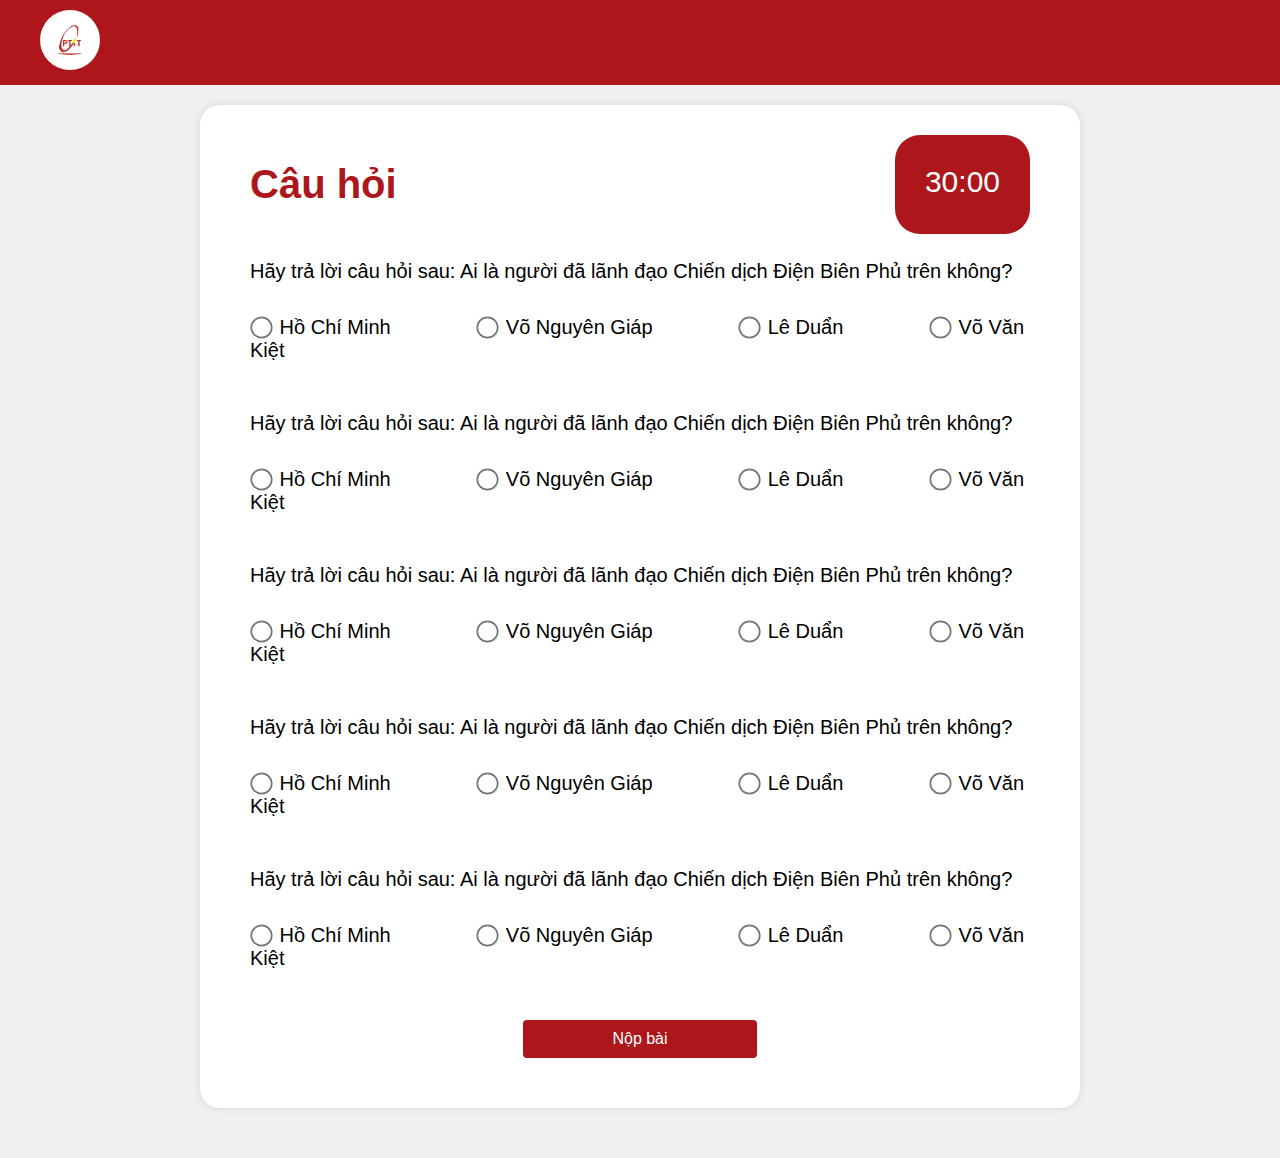
<file: exam/exam.html>
<!DOCTYPE html>
<html lang="en">

<head>
    <meta charset="UTF-8">
    <meta name="viewport" content="width=device-width, initial-scale=1.0">
    <link rel="stylesheet" href="./exam.css">
    <title>Hệ thống thi trắc nghiệm PTIT</title>

</head>

<body>

    <nav class="navbar">
        <div class="container">
            <a href="/" class="logo">
                <image class="img-logo" src="/ptit-logo.png"></image>
            </a>
        </div>
    </nav>
    <!-- Questions -->
    <div id="questions">
        <div class="questions-body">
            <div class="questions-body-title">
                <h1>Câu hỏi</h1>
                <div class="countdown">
                    <p id="timer">30:00</p>
                </div>
            </div>
            <div class="question-group">
                <div class="question">
                    <h4 class="label-question"> Hãy trả lời câu hỏi sau: Ai là người đã lãnh đạo Chiến dịch Điện
                        Biên
                        Phủ trên không?</h4><br />
                    <input class="answer-input" type="radio" id="1a" name="group1" value="0">
                    <label for="1a">Hồ Chí Minh</label>
                    <input class="answer-input" type="radio" id="1b" name="group1" value="1">
                    <label for="1b">Võ Nguyên Giáp</label>
                    <input class="answer-input" type="radio" id="1c" name="group1" value="0">
                    <label for="1c">Lê Duẩn</label>
                    <input class="answer-input" type="radio" id="1d" name="group1" value="0">
                    <label for="1d">Võ Văn Kiệt</label>
                </div>

                <div class="question">
                    <h4 class="label-question"> Hãy trả lời câu hỏi sau: Ai là người đã lãnh đạo Chiến dịch Điện
                        Biên
                        Phủ trên không?</h4><br />
                    <input class="answer-input" type="radio" id="2a" name="group2" value="0">
                    <label for="2a">Hồ Chí Minh</label>
                    <input class="answer-input" type="radio" id="2b" name="group2" value="1">
                    <label for="2b">Võ Nguyên Giáp</label>
                    <input class="answer-input" type="radio" id="2c" name="group2" value="0">
                    <label for="2c">Lê Duẩn</label>
                    <input class="answer-input" type="radio" id="2d" name="group2" value="0">
                    <label for="2d">Võ Văn Kiệt</label>
                </div>

                <div class="question">
                    <h4 class="label-question"> Hãy trả lời câu hỏi sau: Ai là người đã lãnh đạo Chiến dịch Điện
                        Biên
                        Phủ trên không?</h4><br />
                    <input class="answer-input" type="radio" id="3a" name="group3" value="0">
                    <label for="3a">Hồ Chí Minh</label>
                    <input class="answer-input" type="radio" id="3b" name="group3" value="1">
                    <label for="3b">Võ Nguyên Giáp</label>
                    <input class="answer-input" type="radio" id="3c" name="group3" value="0">
                    <label for="3c">Lê Duẩn</label>
                    <input class="answer-input" type="radio" id="3d" name="group3" value="0">
                    <label for="3d">Võ Văn Kiệt</label>
                </div>

                <div class="question">
                    <h4 class="label-question"> Hãy trả lời câu hỏi sau: Ai là người đã lãnh đạo Chiến dịch Điện
                        Biên
                        Phủ trên không?</h4><br />
                    <input class="answer-input" type="radio" id="4a" name="group4" value="0">
                    <label for="4a">Hồ Chí Minh</label>
                    <input class="answer-input" type="radio" id="4b" name="group4" value="1">
                    <label for="4b">Võ Nguyên Giáp</label>
                    <input class="answer-input" type="radio" id="4c" name="group4" value="0">
                    <label for="4c">Lê Duẩn</label>
                    <input class="answer-input" type="radio" id="4d" name="group4" value="0">
                    <label for="4d">Võ Văn Kiệt</label>
                </div>

                <div class="question">
                    <h4 class="label-question"> Hãy trả lời câu hỏi sau: Ai là người đã lãnh đạo Chiến dịch Điện
                        Biên
                        Phủ trên không?</h4><br />
                    <input class="answer-input" type="radio" id="5a" name="group5" value="0">
                    <label for="5a">Hồ Chí Minh</label>
                    <input class="answer-input" type="radio" id="5b" name="group5" value="1">
                    <label for="5b">Võ Nguyên Giáp</label>
                    <input class="answer-input" type="radio" id="5c" name="group5" value="0">
                    <label for="5c">Lê Duẩn</label>
                    <input class="answer-input" type="radio" id="5d" name="group5" value="0">
                    <label for="5d">Võ Văn Kiệt</label>
                </div>
            </div>
            <div class="submit-btn">
                <input class="submit-exam" type="submit" value="Nộp bài">
            </div>
        </div>
    </div>

    <div id="result" class="hidden1">
        <!-- <h2 class="result-user"></h2> -->
        <div id="questions">
            <div class="questions-body">
                <h1>Kết quả bài làm</h1>
                <p>Họ tên: Nguyễn Văn A</p>
                <p>Ngày sinh: 01/01/2003</p>
                <p>Mã Sinh Viên: B21DCCN000</p>
                <p>Lớp: D21CQCN00-B</p>
                <p>Số câu đúng: 4/5</p>
                <p>Tổng điểm: 8/10</p>

                <div class="question-group">
                    <div class="question">
                        <h4 class="label-question"> Hãy trả lời câu hỏi sau: Ai là người đã lãnh đạo Chiến dịch Điện
                            Biên
                            Phủ trên không?</h4><br />
                        <input class="answer-input" type="radio" id="1a" name="group1k" value="0">
                        <label for="1a">Hồ Chí Minh</label>
                        <input class="answer-input" type="radio" id="1b" name="group1k" value="1" checked disabled>
                        <label for="1b">Võ Nguyên Giáp</label>
                        <input class="answer-input" type="radio" id="1c" name="group1k" value="0">
                        <label for="1c">Lê Duẩn</label>
                        <input class="answer-input" type="radio" id="1d" name="group1k" value="0">
                        <label for="1d">Võ Văn Kiệt</label>
                    </div>

                    <div class="question">
                        <h4 class="label-question"> Hãy trả lời câu hỏi sau: Ai là người đã lãnh đạo Chiến dịch Điện
                            Biên
                            Phủ trên không?</h4><br />
                        <input class="answer-input" type="radio" id="2a" name="group2k" value="0" checked disabled>
                        <label for="2a">Hồ Chí Minh</label>
                        <input class="answer-input" type="radio" id="2b" name="group2k" value="1">
                        <label for="2b">Võ Nguyên Giáp</label>
                        <input class="answer-input" type="radio" id="2c" name="group2k" value="0">
                        <label for="2c">Lê Duẩn</label>
                        <input class="answer-input" type="radio" id="2d" name="group2k" value="0">
                        <label for="2d">Võ Văn Kiệt</label>
                    </div>

                    <div class="question">
                        <h4 class="label-question"> Hãy trả lời câu hỏi sau: Ai là người đã lãnh đạo Chiến dịch Điện
                            Biên
                            Phủ trên không?</h4><br />
                        <input class="answer-input" type="radio" id="3a" name="group3k" value="0">
                        <label for="3a">Hồ Chí Minh</label>
                        <input class="answer-input" type="radio" id="3b" name="group3k" value="1" checked disabled>
                        <label for="3b">Võ Nguyên Giáp</label>
                        <input class="answer-input" type="radio" id="3c" name="group3k" value="0">
                        <label for="3c">Lê Duẩn</label>
                        <input class="answer-input" type="radio" id="3d" name="group3k" value="0">
                        <label for="3d">Võ Văn Kiệt</label>
                    </div>

                    <div class="question">
                        <h4 class="label-question"> Hãy trả lời câu hỏi sau: Ai là người đã lãnh đạo Chiến dịch Điện
                            Biên
                            Phủ trên không?</h4><br />
                        <input class="answer-input" type="radio" id="4a" name="group4k" value="0">
                        <label for="4a">Hồ Chí Minh</label>
                        <input class="answer-input" type="radio" id="4b" name="group4k" value="1" checked disabled>
                        <label for="4b">Võ Nguyên Giáp</label>
                        <input class="answer-input" type="radio" id="4c" name="group4k" value="0">
                        <label for="4c">Lê Duẩn</label>
                        <input class="answer-input" type="radio" id="4d" name="group4k" value="0">
                        <label for="4d">Võ Văn Kiệt</label>
                    </div>

                    <div class="question">
                        <h4 class="label-question"> Hãy trả lời câu hỏi sau: Ai là người đã lãnh đạo Chiến dịch Điện
                            Biên
                            Phủ trên không?</h4><br />
                        <input class="answer-input" type="radio" id="5a" name="group5k" value="0">
                        <label for="5a">Hồ Chí Minh</label>
                        <input class="answer-input" type="radio" id="5b" name="group5k" value="1" checked disabled>
                        <label for="5b">Võ Nguyên Giáp</label>
                        <input class="answer-input" type="radio" id="5c" name="group5k" value="0">
                        <label for="5c">Lê Duẩn</label>
                        <input class="answer-input" type="radio" id="5d" name="group5k" value="0">
                        <label for="5d">Võ Văn Kiệt</label>
                    </div>
                </div>




            </div>
        </div>
    </div>


    <script src="exam.js"></script>
</body>

</html>
</file>
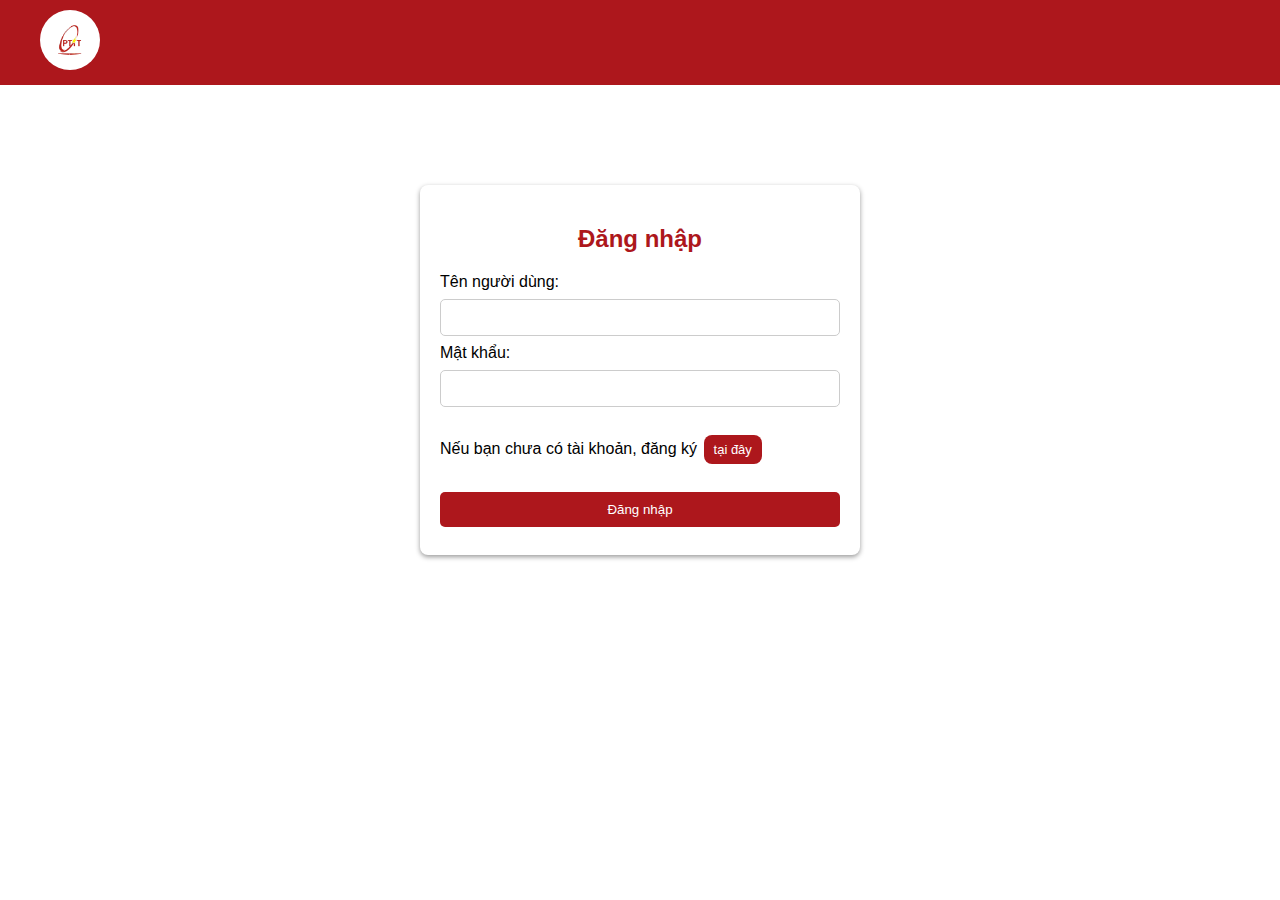
<file: login/login.html>
<!DOCTYPE html>
<html lang="en">

<head>
    <meta charset="UTF-8">
    <meta name="viewport" content="width=device-width, initial-scale=1.0">
    <link rel="stylesheet" href="./login.css">
    <link rel="stylesheet" href="https://cdnjs.cloudflare.com/ajax/libs/font-awesome/6.5.1/css/all.min.css"
        integrity="sha512-DTOQO9RWCH3ppGqcWaEA1BIZOC6xxalwEsw9c2QQeAIftl+Vegovlnee1c9QX4TctnWMn13TZye+giMm8e2LwA=="
        crossorigin="anonymous" referrerpolicy="no-referrer" />
    <title>Hệ thống thi trắc nghiệm PTIT</title>
    <style>
        /* .navbar {
            background-color: white;
            color: #fff;
            padding: 10px 0;
            border-bottom: 1px solid #ad171c;
            ;
        }

        .container {
            max-width: 1200px;
            margin: 0 auto;
            display: flex;
            justify-content: space-between;
            align-items: center;
        }

        .logo {
            font-size: 1.5rem;
            color: #fff;
            text-decoration: none;
        }

        .nav-links {
            list-style-type: none;
            margin: 0;
            padding: 0;
            display: flex;
        }

        .nav-links li {
            margin-right: 20px;
        }

        .nav-links li a {
            color: #fff;
            text-decoration: none;
        } */
    </style>
</head>

<body>
    <nav class="navbar">
        <div class="container">
            <a href="/" class="logo">
                <image class="img-logo" src="/ptit-logo.png"></image>
            </a>
        </div>
    </nav>
    <div class="border">
        <div class="content">
            <h2 class="label-login">Đăng nhập</h2>
            <form id="loginForm">
                <label for="username">Tên người dùng:</label>
                <input type="text" id="loginUsername" name="username" required>

                <label for="password">Mật khẩu:</label>
                <input type="password" id="loginPassword" name="password" required>
                <p>Nếu bạn chưa có tài khoản, đăng ký <button class="signup">tại đây</button></p>
                <input type="submit" value="Đăng nhập">
            </form>
        </div>
    </div>
    <!-- href="register.html" -->

    <div class="modal">
        <div class="modal__panel">
            <div class="modal__header">
                <h1 class="label-register">Đăng ký</h1>
                <i class="fa-solid fa-xmark"></i>
            </div>
            <form id="registerForm">
                <label for="username">Tên người dùng:</label>
                <input type="text" id="registerUsername" name="username" required>

                <label for="email">Email:</label>
                <input type="email" id="registerEmail" name="email" required>

                <label for="password">Mật khẩu:</label>
                <input type="password" id="registerPassword" name="password" required>

                <label for="password">Xác nhận mật khẩu:</label>
                <input type="password" id="confirmPassword" name="passwordAgain" required>

                <input type="submit" value="Đăng ký">
            </form>
        </div>
    </div>

    <script src="./login.js"></script>
</body>

</html>
</file>
<file: exam/exam.css>
:root {
    --main-color: #ad171c;
}

body {
    font-family: Arial, sans-serif;
    background-color: #f0f0f0;
    margin: 0;
    padding: 0;
    font-size: 20px;
}

.question {
    margin-bottom: 20px;
}

.hidden {
    display: none;
}

#questions {
    /* border: 1px solid red; */
    height: 100%;
    padding-left: 200px;
    padding-right: 200px;
    padding-top: 20px;
    padding-bottom: 50px;
    background-color: #f0f0f0;
}

.questions-body {
    border-radius: 20px;
    /* border: 1px solid red; */
    padding-top: 30px;
    padding-right: 50px;
    padding-left: 50px;
    padding-bottom: 50px;
    background-color: white;
    box-shadow: 0 0 10px rgba(0, 0, 0, 0.1);
}

.questions-body h1 {
    color: var(--main-color);
}

.questions-body-title {
    display: flex;
    justify-content: space-between;
}

.countdown {
    background-color: var(--main-color);
    border-radius: 25px;
    color: white;
    font-size: 30px;
    padding-left: 30px;
    padding-right: 30px;
}

.question-group {
    margin-bottom: 50px;
}

.label-group {
    font-size: 22px;
    font-weight: 600;
}

.label-question {
    margin-bottom: 10px;
    font-weight: 400;
}


/* CSS cho radio button */
.question-group input[type="radio"] {
    margin-right: 6px;
    transform: scale(1.7);
    cursor: pointer;
}

/* CSS cho checkbox */
.question-group input[type="checkbox"] {
    margin-right: 6px;
    transform: scale(1.7);
    cursor: pointer;
}

.question {
    margin-bottom: 50px;
}

.question-group span,
label {
    margin-right: 80px;
}

/* CSS cho textarea */
.question-group textarea {
    width: 100%;
    padding: 8px;
    margin-top: 5px;
    border: 1px solid #ccc;
    border-radius: 4px;
    font-size: 16px;
}

.submit-btn {
    display: flex;
    justify-content: center;
    align-items: center;
}

.submit-btn input[type="submit"] {
    width: 30%;
    padding: 10px;
    background-color: var(--main-color);
    color: white;
    border: none;
    border-radius: 4px;
    cursor: pointer;
    font-size: 16px;
}

.submit-btn input[type="submit"]:hover {
    opacity: 0.8;
}

#result .answer-input[value="1"]+label {
    color: green;
}

#result .answer-input:not([value="1"])+label {
    color: red;
}

#result .answer-input:checked+label {
    font-weight: 600;
}

.hidden1 {
    display: none;
}

#result {
    /* border: 1px solid red; */
    height: 100%;
    /* padding-left: 200px;
    padding-right: 200px;
    padding-top: 20px;
    padding-bottom: 50px; */
    background-color: #f0f0f0;
    width: 100%;
}

.navbar {
    background-color: var(--main-color);
    color: #fff;
    padding: 10px 0;
    border-bottom: 1px solid #ad171c;
}


.container {
    max-width: 1200px;
    margin: 0 auto;
    display: flex;
    justify-content: space-between;
    align-items: center;
}

.logo {
    font-size: 1rem;
    color: #fff;
    text-decoration: none;
}

.logo .img-logo {
    border-radius: 100%;
    height: 30px;
    padding-top: 15px;
    padding-bottom: 15px;
    background-color: white;

}
</file>
<file: login/login.css>
:root {
    --main-color: #AD171C;
}

body {
    font-family: Arial, sans-serif;
    background-color: white;
    margin: 0;
    padding: 0;
    /* display: flex;
    justify-content: center;
    align-items: center;
    height: 100vh;
    flex-direction: column; */
}

.border {
    display: flex;
    justify-content: center;
    align-items: center;
}

.content {
    background-color: #fff;
    margin-top: 100px;
    padding: 20px;
    border-radius: 8px;
    box-shadow: 0 2px 5px rgba(0, 0, 0, 0.4);
    width: 400px;
}

h2 {
    text-align: center;
}

input[type="text"],
input[type="password"],
input[type="submit"] {
    width: 100%;
    padding: 10px;
    margin: 8px 0;
    box-sizing: border-box;
    border: 1px solid #ccc;
    border-radius: 5px;
}

input[type="submit"] {
    background-color: var(--main-color);
    color: white;
    border: none;
    cursor: pointer;
}

input[type="submit"]:hover {
    background-color: var(--main-color);
}


.modal {
    background-color: rgba(0, 0, 0, 0.5);
    z-index: 1;
    position: absolute;
    top: 0;
    right: 0;
    bottom: 0;
    left: 0;
    display: none;
    justify-content: center;
    align-items: center;
}

.modal__panel {
    background-color: white;
    padding: 16px;
    border-radius: 8px;
    width: 500px;
}

.modal__header {
    display: flex;
    justify-content: space-between;
    color: var(--main-color);
}

.modal__header h1 {
    margin: 0;
    font-size: 24px;
}

.modal__header i {
    color: var(--main-color);
    font-size: 20px;
    transition: all ease .2s;
    cursor: pointer;
}

.modal__header i:hover {
    opacity: 0.6;
}

.modal__form input {
    margin-top: 16px;
}

.modal__signup {
    margin-top: 16px;
    width: 100%;
}

.signup {
    background-color: var(--main-color);
    /* Màu nền */
    border: none;
    /* Không có đường viền */
    color: white;
    /* Màu chữ */
    padding: 7px 10px;
    /* Kích thước đệm */
    text-align: center;
    /* Căn giữa nội dung */
    text-decoration: none;
    /* Không gạch chân */
    display: inline-block;
    /* Hiển thị như block */
    font-size: 13px;
    /* Kích thước chữ */
    margin: 4px 2px;
    /* Khoảng cách ngoài */
    cursor: pointer;
    /* Con trỏ khi rê chuột */
    border-radius: 8px;
    /* Bo tròn góc */
}

/* CSS cho nút khi di chuột qua */
.signup:hover {
    background-color: var(--main-color);
}

/* CSS cho nút khi được nhấn */
.signup:active {
    background-color: var(--main-color);
}

h2 {
    text-align: center;
}

input[type="text"],
input[type="password"],
input[type="email"],
input[type="submit"] {
    width: 100%;
    padding: 10px;
    margin: 8px 0;
    box-sizing: border-box;
    border: 1px solid #ccc;
    border-radius: 5px;
}

input[type="submit"] {
    background-color: var(--main-color);
    color: white;
    border: none;
    cursor: pointer;
}

input[type="submit"]:hover {
    background-color: var(--main-color);
}

.label-register {
    padding-top: 10px;
    padding-bottom: 10px;
    padding-left: 200px;

}

.label-login {
    color: var(--main-color);
}


.navbar {
    background-color: var(--main-color);
    color: #fff;
    padding: 10px 0;
    border-bottom: 1px solid #ad171c;
}


.container {
    max-width: 1200px;
    margin: 0 auto;
    display: flex;
    justify-content: space-between;
    align-items: center;
}

.logo {
    font-size: 1rem;
    color: #fff;
    text-decoration: none;
}

.logo .img-logo {
    border-radius: 100%;
    height: 30px;
    padding-top: 15px;
    padding-bottom: 15px;
    background-color: white;

}
</file>
